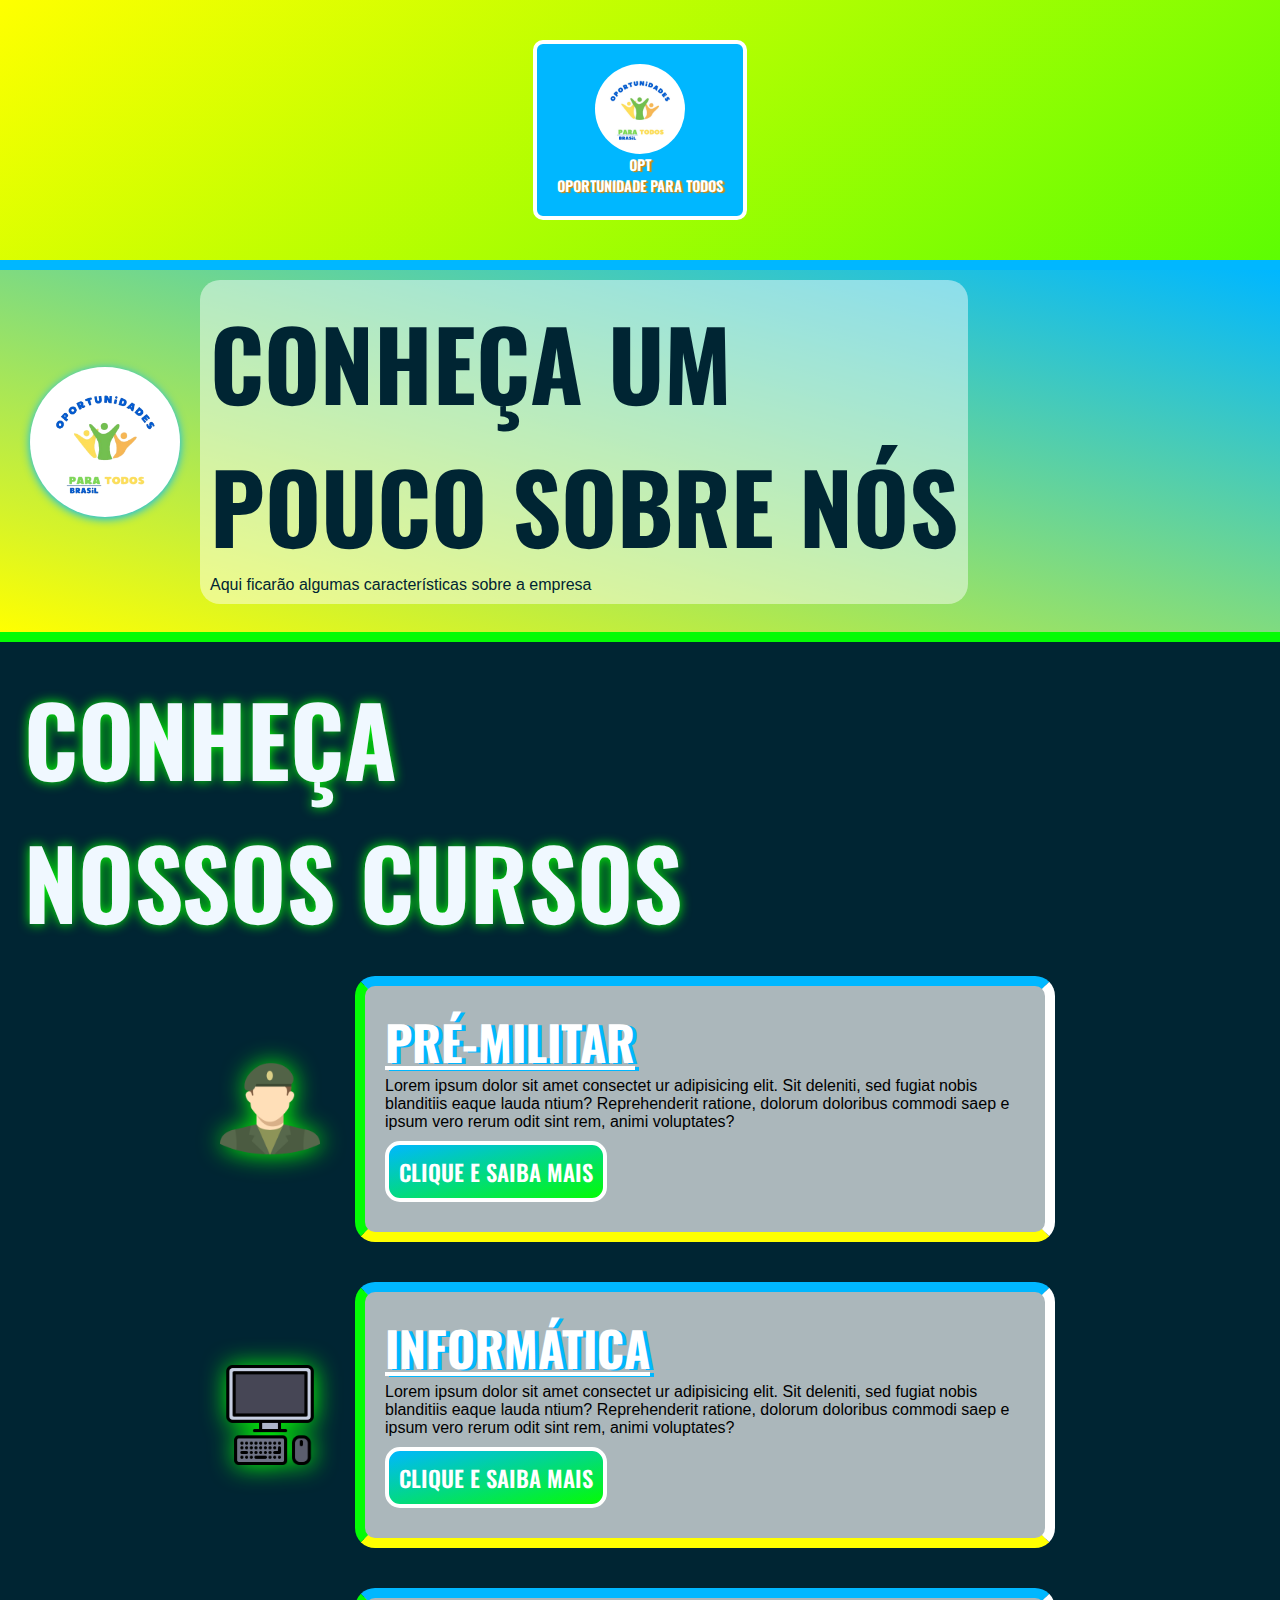
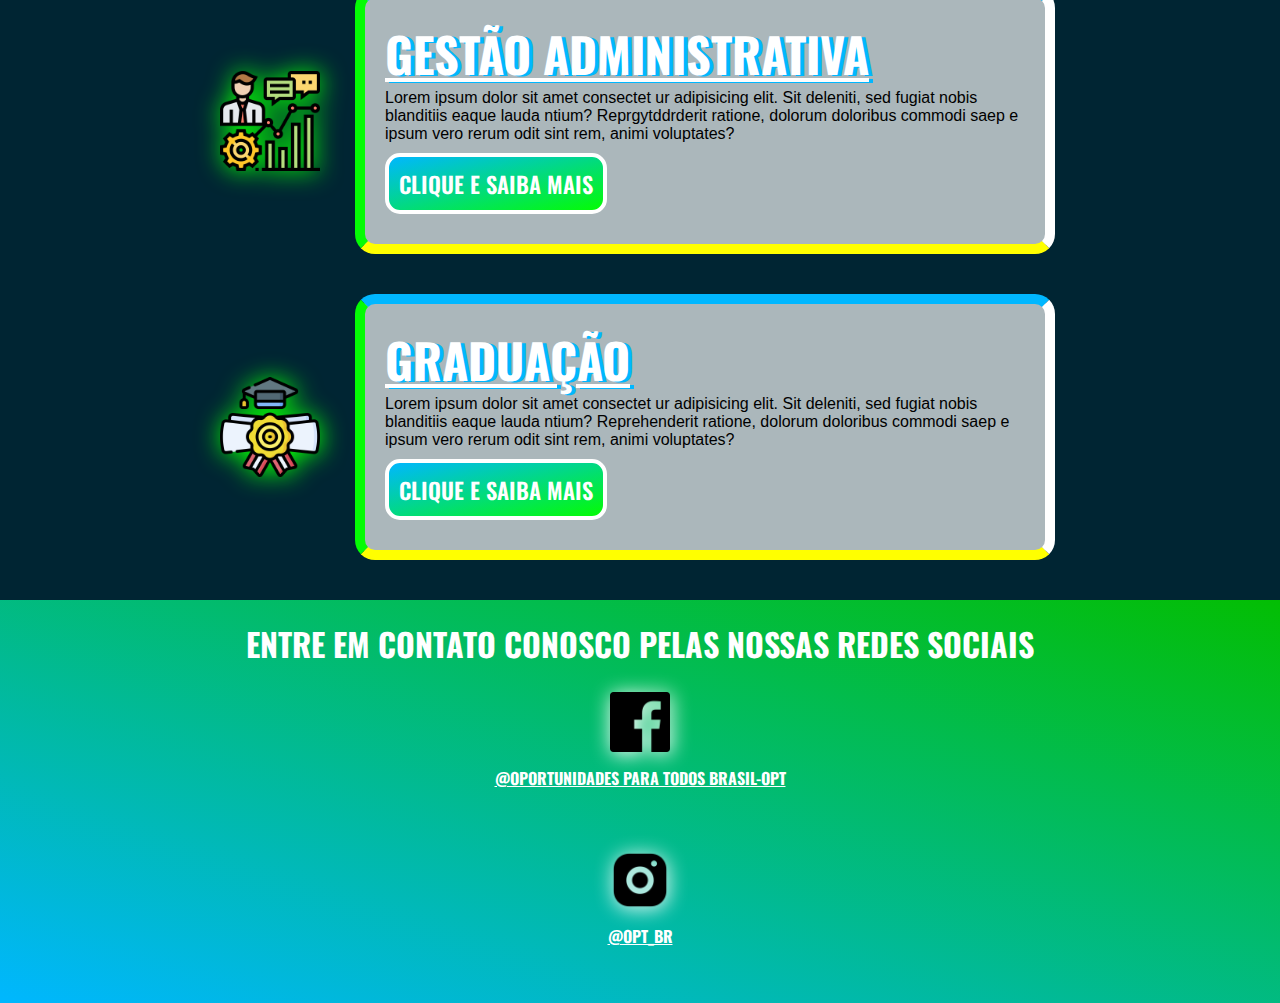
<file: index.html>
<!DOCTYPE html>
<html lang="en">
<head>
    <meta charset="UTF-8">
    <meta name="viewport" content="width=device-width, initial-scale=1.0">
    <meta name="description" content="Oportunidades Para Todos Brasil">
    <meta name="robots" content="index,follow">
    <meta name="keywords" content="OPT, Oportunidades Para Todos, oportunidades, Brasil">
    <link rel="stylesheet" href="style.css">
      <link rel="icon" href="./img/icons/logo.jpeg">
    <title>Oportunidades Para Todos</title>
    <style>
        @import url('https://fonts.googleapis.com/css2?family=Kanit:ital,wght@0,100;0,200;0,400;0,500;1,100;1,300;1,400&family=Oswald:wght@300;500;600;700&family=Roboto+Condensed:ital,wght@0,500;1,400&display=swap');
      </style>
</head>
<body>
    <header>
        <section >
            <figure>
                <img src="./img/icons/logo.jpeg" alt="logo" srcset="" width="90px">
                <figcaption>
                    <h1>OPT</h1>
                    <h3>Oportunidade Para Todos</h3>
                </figcaption>
            </figure>
        </section>
    </header>
    <main>
        <section class="section-01">
            <figure class="sobre-empresa">
                <img src="./img/icons/img-remove.png" alt="">
            <figcaption>
                <h1 class="titulo">Conheça um <br> pouco sobre nós</h1>
                <p>Aqui ficarão algumas características sobre a empresa</p>
            </figcaption>
        </figure>
        <br>
        </section>
             
        <section class="cursos">

            <div class="div-cursos">
                <h1>Conheça <br> nossos cursos</h1>
            </div>
            
            
          <figure class="militar-curso">
                <img src="./img/cursos/militar.png" alt="">
            <figcaption class="curso-figcaption">
                <p><span>Pré-Militar</span><br>
                    Lorem ipsum dolor sit amet consectet
                    ur adipisicing elit. Sit deleniti, sed
                     fugiat nobis blanditiis eaque lauda
                     ntium? Reprehenderit ratione, dolorum doloribus commodi saep
                    e ipsum vero rerum odit sint rem, animi voluptates?</p>
                    <a href="https://wa.me/552132176621" target="_blank"><button>clique e saiba mais</button></a>
            </figcaption>
          </figure>
          <figure class="informatica-curso">
            <img src="./img/cursos/informatica.png" alt="">
            <figcaption class="curso-figcaption">
                <p><span>Informática</span><br>
                    Lorem ipsum dolor sit amet consectet
                    ur adipisicing elit. Sit deleniti, sed
                     fugiat nobis blanditiis eaque lauda
                     ntium? Reprehenderit ratione, dolorum doloribus commodi saep
                    e ipsum vero rerum odit sint rem, animi voluptates?</p>
                    <a href="https://wa.me/552132176621" target="_blank"><button>clique e saiba mais</button></a>
            </figcaption>
          </figure>
          <figure class="adm-curso">
            <img src="./img/cursos/gestao.png" alt="">
            <figcaption class="curso-figcaption">
                <p><span>Gestão Administrativa</span><br>
                    Lorem ipsum dolor sit amet consectet
                    ur adipisicing elit. Sit deleniti, sed
                     fugiat nobis blanditiis eaque lauda
                     ntium? Reprgytddrderit ratione, dolorum doloribus commodi saep
                    e ipsum vero rerum odit sint rem, animi voluptates?</p>
                    <a href="https://wa.me/552132176621" target="_blank"><button>clique e saiba mais</button></a>
            </figcaption>
          </figure>
          <figure class="graduado-curso">
            <img src="./img/cursos/bolsa-de-estudo.png" alt="">
            <figcaption class="curso-figcaption">
                <p><span>Graduação</span><br>
                    Lorem ipsum dolor sit amet consectet
                    ur adipisicing elit. Sit deleniti, sed
                     fugiat nobis blanditiis eaque lauda
                     ntium? Reprehenderit ratione, dolorum doloribus commodi saep
                    e ipsum vero rerum odit sint rem, animi voluptates?</p>
                    <a href="https://wa.me/552132176621" target="_blank"><button>clique e saiba mais</button></a>
                </figcaption>
          </figure>
        </section>
    </main>
    <footer>
        <h2>Entre em contato conosco pelas Nossas redes sociais</h2>
        <figure>
           <a href="https://www.facebook.com/profile.php?id=61553648563671&mibextid=ZbWKwL" target="_blank"><img src="./img/icons/facebook.png" alt="Logo facebook"></a>
            <figcaption>@Oportunidades Para Todos Brasil-OPT</figcaption>
        </figure>
        <figure>
            <a href="https://www.instagram.com/invites/contact/?i=plpn97blodag&utm_content=sz12ag6" target="_blank"><img src="./img/icons/instagram.png" alt="Logo Instagram"></a>
            <figcaption>@opt_br</figcaption>
        </figure>
    </footer>
</body>
</html>
</file>
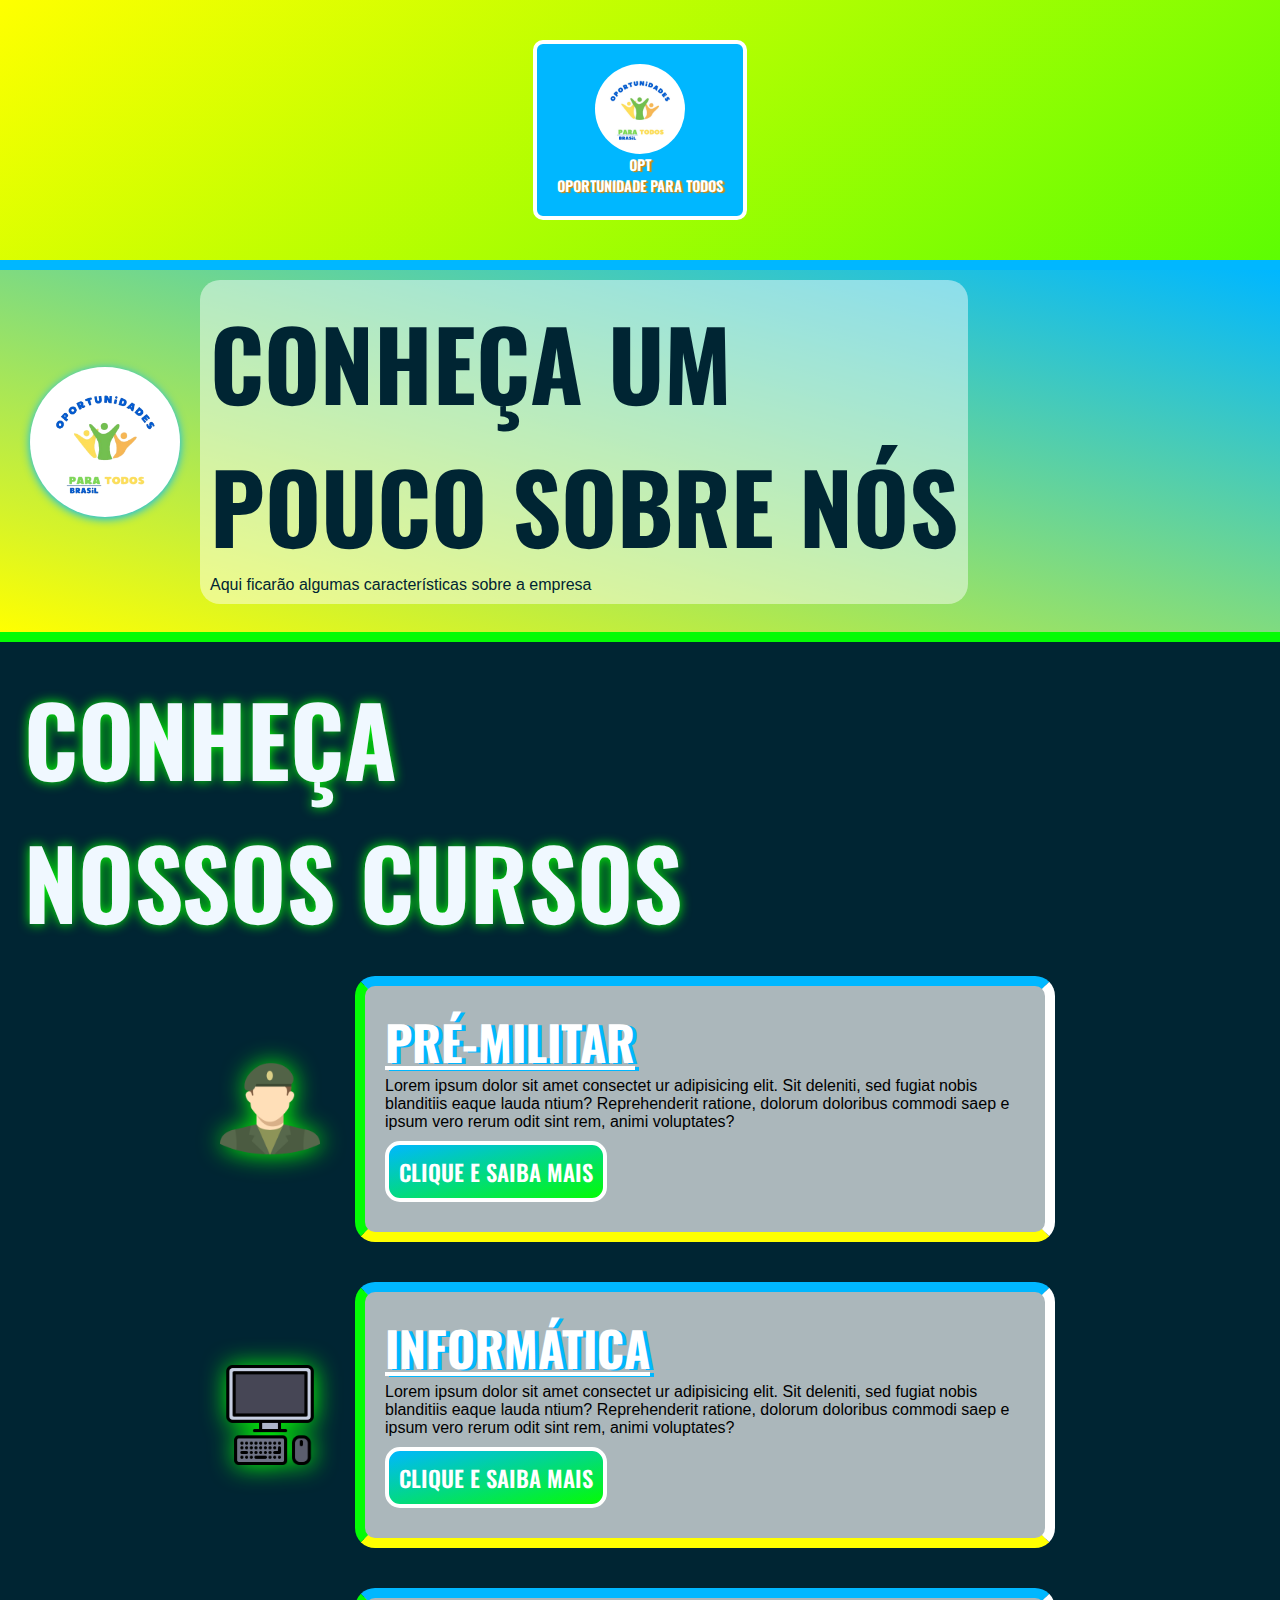
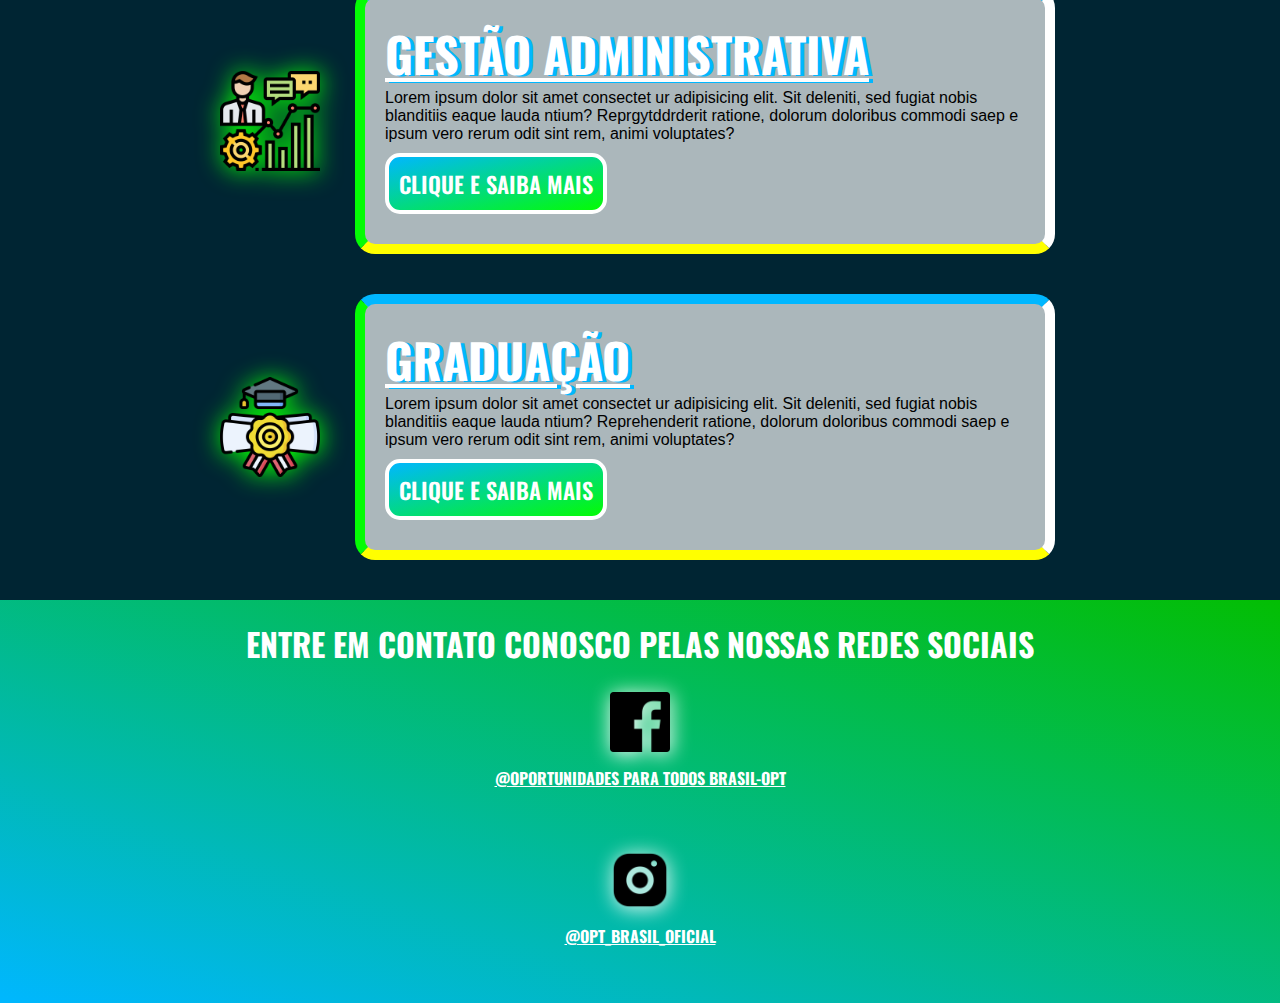
<file: site matias/index.html>
<!DOCTYPE html>
<html lang="en">
<head>
    <meta charset="UTF-8">
    <meta name="viewport" content="width=device-width, initial-scale=1.0">
    <meta name="description" content="Oportunidades Para Todos Brasil">
    <meta name="robots" content="index,follow">
    <meta name="keywords" content="OPT, Oportunidades Para Todos, oportunidades, Brasil">
    <link rel="stylesheet" href="style.css">
      <link rel="icon" href="./img/icons/logo.jpeg">
    <title>Oportunidades Para Todos</title>
    <style>
        @import url('https://fonts.googleapis.com/css2?family=Kanit:ital,wght@0,100;0,200;0,400;0,500;1,100;1,300;1,400&family=Oswald:wght@300;500;600;700&family=Roboto+Condensed:ital,wght@0,500;1,400&display=swap');
      </style>
</head>
<body>
    <header>
        <section >
            <figure>
                <img src="./img/icons/logo.jpeg" alt="logo" srcset="" width="90px">
                <figcaption>
                    <h1>OPT</h1>
                    <h3>Oportunidade Para Todos</h3>
                </figcaption>
            </figure>
        </section>
    </header>
    <main>
        <section class="section-01">
            <figure class="sobre-empresa">
                <img src="./img/icons/img-remove.png" alt="">
            <figcaption>
                <h1 class="titulo">Conheça um <br> pouco sobre nós</h1>
                <p>Aqui ficarão algumas características sobre a empresa</p>
            </figcaption>
        </figure>
        <br>
        </section>
             
        <section class="cursos">

            <div class="div-cursos">
                <h1>Conheça <br> nossos cursos</h1>
            </div>
            
            
          <figure class="militar-curso">
                <img src="./img/cursos/militar.png" alt="">
            <figcaption class="curso-figcaption">
                <p><span>Pré-Militar</span><br>
                    Lorem ipsum dolor sit amet consectet
                    ur adipisicing elit. Sit deleniti, sed
                     fugiat nobis blanditiis eaque lauda
                     ntium? Reprehenderit ratione, dolorum doloribus commodi saep
                    e ipsum vero rerum odit sint rem, animi voluptates?</p>
                    <a href="https://wa.me/552132176621" target="_blank"><button>clique e saiba mais</button></a>
            </figcaption>
          </figure>
          <figure class="informatica-curso">
            <img src="./img/cursos/informatica.png" alt="">
            <figcaption class="curso-figcaption">
                <p><span>Informática</span><br>
                    Lorem ipsum dolor sit amet consectet
                    ur adipisicing elit. Sit deleniti, sed
                     fugiat nobis blanditiis eaque lauda
                     ntium? Reprehenderit ratione, dolorum doloribus commodi saep
                    e ipsum vero rerum odit sint rem, animi voluptates?</p>
                    <a href="https://wa.me/552132176621" target="_blank"><button>clique e saiba mais</button></a>
            </figcaption>
          </figure>
          <figure class="adm-curso">
            <img src="./img/cursos/gestao.png" alt="">
            <figcaption class="curso-figcaption">
                <p><span>Gestão Administrativa</span><br>
                    Lorem ipsum dolor sit amet consectet
                    ur adipisicing elit. Sit deleniti, sed
                     fugiat nobis blanditiis eaque lauda
                     ntium? Reprgytddrderit ratione, dolorum doloribus commodi saep
                    e ipsum vero rerum odit sint rem, animi voluptates?</p>
                    <a href="https://wa.me/552132176621" target="_blank"><button>clique e saiba mais</button></a>
            </figcaption>
          </figure>
          <figure class="graduado-curso">
            <img src="./img/cursos/bolsa-de-estudo.png" alt="">
            <figcaption class="curso-figcaption">
                <p><span>Graduação</span><br>
                    Lorem ipsum dolor sit amet consectet
                    ur adipisicing elit. Sit deleniti, sed
                     fugiat nobis blanditiis eaque lauda
                     ntium? Reprehenderit ratione, dolorum doloribus commodi saep
                    e ipsum vero rerum odit sint rem, animi voluptates?</p>
                    <a href="https://wa.me/552132176621" target="_blank"><button>clique e saiba mais</button></a>
                </figcaption>
          </figure>
        </section>
    </main>
    <footer>
        <h2>Entre em contato conosco pelas Nossas redes sociais</h2>
        <figure>
           <a href="https://www.facebook.com/profile.php?id=61553648563671&mibextid=ZbWKwL" target="_blank"><img src="./img/icons/facebook.png" alt="Logo facebook"></a>
            <figcaption>@Oportunidades Para Todos Brasil-OPT</figcaption>
        </figure>
        <figure>
            <a href="https://instagram.com/opt_brasil_oficial?igshid=YzAwZjE1ZTI0Zg==" target="_blank"><img src="./img/icons/instagram.png" alt="Logo Instagram"></a>
            <figcaption>@opt_brasil_oficial</figcaption>
        </figure>
    </footer>
</body>
</html>
</file>
<file: style.css>
/*criar variáveis*/
    :root{
    --azul:rgb(0, 183, 255);
    --azul-dark: rgb(0, 37, 51);
    --verde: rgb(4, 252, 4);
    --verde-dark:  rgb(3, 190, 3);
    --verde-transparente: rgba(0, 255, 0, 0.24);
    --azul-transparente: rgba(0, 183, 255, 0.37);
    --branco: white;
    --amarelo: yellow;
    --laranja: #f7b755;
    --laranja-dark:#dd8705;
    }

    *{
    margin: 0;
    font-family: 'Open Sans', sans-serif;
    }
    html, body{
    overflow-x: hidden;
    }
    body{
    background: linear-gradient(to bottom right, var(--amarelo),var(--verde)) fixed;
    }

    a{
    text-decoration: inherit;
    }

    a:link, a:visited {
    text-decoration: none;
    text-align: right;
    color: inherit;
    }


    header{
    padding: 20px;
    display: flex;
    flex-direction: column;
    justify-content: center;
    align-items: center;
    margin: 20px;
    }
    header figure{
    background: var(--azul);
    padding: 20px;
    display: flex;
    flex-direction: column;
    justify-content: center;
    align-items: center;
    text-align: center;
    border: 4px solid white;
    max-width: auto;
    max-height: auto;
    border-radius: 10px;
    }
    header img{
    border-radius: 50%;
    }
    header figcaption{
    font-weight: 900;
    }
    header h1, h3{
    font-size: 0.9rem;
    font-family: 'Oswald', sans-serif;
    text-transform: uppercase;
    text-shadow: 2px 1px 1px var(--laranja-dark);
    color: var(--branco);
    font-weight: 900;
    }
    .section-01{
    padding: 10px;
    background: linear-gradient(to top right,var(--amarelo),var(--azul));
    border-top: 10px solid var(--azul);
    border-bottom: 10px solid var(--verde);
    }
    .titulo{
    font-size: 6rem;
    color: var(--azul-dark);
    text-transform: uppercase;
    font-weight: 900;
    font-family: 'Oswald', sans-serif;
    }
    .sobre-empresa{
    display: flex;
    flex-direction: row;
    flex-wrap: wrap;
    align-items: center;
    }
    .sobre-empresa figcaption{
    padding: 10px;
    color: var(--azul-dark);
    background-color: rgba(255, 255, 255, 0.473);
    max-width: 20px auto;
    border-radius: 20px;
    }
    .sobre-empresa img{
    width: 150px;
    margin: 20px;
    background: var(--branco);
    filter: drop-shadow(0px 2px 5px var(--azul));
    border-radius: 50%;
    }
    button{
    padding: 10px;
    font-size: 1.4rem;
    font-weight: 600;
    background: linear-gradient(to top left, var(--verde), var(--azul));
    margin: 10px auto;
    font-family: 'Oswald', sans-serif;
    border-radius: 15px;
    text-align: center;
    color: var(--branco);
    border: 4px solid var(--branco);
    text-transform: uppercase;
    }
    button:hover{
    scale: 1.08;
    filter: drop-shadow(1px 1px 8px var(--verde-dark));
    transition: 0.5s;
    cursor: pointer;
    background: var(--azul-dark);
    }
    .cursos{ /*seção para os cursos*/
    display: flex;
    flex-direction: column;
    padding: 20px;
    background: var(--azul-dark);
    }

    .cursos h1{
    color: aliceblue;
    font-size: 6rem;
    text-transform: uppercase;
    font-family: 'Oswald', sans-serif;
    padding: 4px;
    filter: drop-shadow(0px 0px 6px var(--verde));
    }
    .cursos img{
    margin: 15px;
    width: 100px;
    filter: drop-shadow(1px 1px 12px var(--verde));
    }
    .cursos figure{
    display: flex;
    align-items: center;
    flex-direction: row;
    flex-wrap: wrap;
    justify-content: center;
    }
    .curso-figcaption{
    margin: 20px;
    font-size: 1rem;
    padding: 20px;
    width: 50vw;
    background-color: rgba(255, 255, 255, 0.671);;
    border-bottom: 10px solid var(--amarelo);
    border-top: 10px solid var(--azul);
    border-left: 10px solid var(--verde);
    border-right: 10px solid var(--branco);
    border-radius: 20px;
    font-weight: 500;
    font-family: 'Oswald', sans-serif;
    }
    .cursos figcaption span{
    font-size: 3rem;
    text-transform: uppercase;
    text-decoration: underline;
    font-family: 'Oswald', sans-serif;
    text-shadow: 4px 1px 0px var(--azul);
    color: var(--branco);
    font-weight: 900;
    }
    footer{
    background: linear-gradient(to bottom left,var(--verde-dark), var(--azul));
    display: flex;
    justify-content: center;
    align-items: center;
    flex-direction: column;
    flex-wrap: wrap;
    padding: 20px;
    }
    footer h2{
    font-family: 'Oswald', sans-serif;
    text-transform: uppercase;
    color: var(--branco);
    font-weight: 800;
    font-size: 2rem;
    }
    footer figure{
    margin: 25px;
    display: flex;
    justify-content: center;
    align-items: center;
    flex-direction: column;
    flex-wrap: wrap;
    font-size: 1rem;
    }
    footer figure img{
    width: 60px;
    filter: drop-shadow(1px 2px 10px var(--branco));
    }
    footer figure img:hover{
    scale: 1.3;
    transition: 0.8s;
    }
    footer figcaption{
    padding: 10px;
    font-family: 'Oswald', sans-serif;
    text-transform: uppercase;
    color: var(--branco);
    font-weight: 900;
    text-align: center;
    text-decoration: underline;
    }

    @media(orientation: portrait){
    .titulo{
    font-size: 3.5rem;
    }
    .cursos h1{
    font-size: 4rem;
    }

    .cursos figcaption span{
    font-size: 2rem;
    }

    .curso-figcaption{
    width: auto;
    font-size: 1rem;
    }
    button:hover{
    scale: none;
    filter: none;
    transition: none;
    background: linear-gradient(to top left, var(--verde), var(--azul));
    }
    footer figure img:hover{
    scale: none;
    transition: none;
    }
    }
    @media(orientation:landscape) and (min-width: 750px) and (max-width:1000px) {
    .curso-figcaption{
    width: auto;
    }

    }

    @media(orientation:landscape) and (max-width: 1024px){
    button:hover{
    scale: none;
    filter: none;
    transition: none;
    cursor: inherit;
    background: linear-gradient(to top left, var(--verde), var(--azul));
    }
    footer figure img:hover{
    scale: none;
    transition: none;
    background: none;
    }
    }
</file>
<file: site matias/style.css>
/*criar variáveis*/
    :root{
    --azul:rgb(0, 183, 255);
    --azul-dark: rgb(0, 37, 51);
    --verde: rgb(4, 252, 4);
    --verde-dark:  rgb(3, 190, 3);
    --verde-transparente: rgba(0, 255, 0, 0.24);
    --azul-transparente: rgba(0, 183, 255, 0.37);
    --branco: white;
    --amarelo: yellow;
    --laranja: #f7b755;
    --laranja-dark:#dd8705;
    }

    *{
    margin: 0;
    font-family: 'Open Sans', sans-serif;
    }
    html, body{
    overflow-x: hidden;
    }
    body{
    background: linear-gradient(to bottom right, var(--amarelo),var(--verde)) fixed;
    }

    a{
    text-decoration: inherit;
    }

    a:link, a:visited {
    text-decoration: none;
    text-align: right;
    color: inherit;
    }


    header{
    padding: 20px;
    display: flex;
    flex-direction: column;
    justify-content: center;
    align-items: center;
    margin: 20px;
    }
    header figure{
    background: var(--azul);
    padding: 20px;
    display: flex;
    flex-direction: column;
    justify-content: center;
    align-items: center;
    text-align: center;
    border: 4px solid white;
    max-width: auto;
    max-height: auto;
    border-radius: 10px;
    }
    header img{
    border-radius: 50%;
    }
    header figcaption{
    font-weight: 900;
    }
    header h1, h3{
    font-size: 0.9rem;
    font-family: 'Oswald', sans-serif;
    text-transform: uppercase;
    text-shadow: 2px 1px 1px var(--laranja-dark);
    color: var(--branco);
    font-weight: 900;
    }
    .section-01{
    padding: 10px;
    background: linear-gradient(to top right,var(--amarelo),var(--azul));
    border-top: 10px solid var(--azul);
    border-bottom: 10px solid var(--verde);
    }
    .titulo{
    font-size: 6rem;
    color: var(--azul-dark);
    text-transform: uppercase;
    font-weight: 900;
    font-family: 'Oswald', sans-serif;
    }
    .sobre-empresa{
    display: flex;
    flex-direction: row;
    flex-wrap: wrap;
    align-items: center;
    }
    .sobre-empresa figcaption{
    padding: 10px;
    color: var(--azul-dark);
    background-color: rgba(255, 255, 255, 0.473);
    max-width: 20px auto;
    border-radius: 20px;
    }
    .sobre-empresa img{
    width: 150px;
    margin: 20px;
    background: var(--branco);
    filter: drop-shadow(0px 2px 5px var(--azul));
    border-radius: 50%;
    }
    button{
    padding: 10px;
    font-size: 1.4rem;
    font-weight: 600;
    background: linear-gradient(to top left, var(--verde), var(--azul));
    margin: 10px auto;
    font-family: 'Oswald', sans-serif;
    border-radius: 15px;
    text-align: center;
    color: var(--branco);
    border: 4px solid var(--branco);
    text-transform: uppercase;
    }
    button:hover{
    scale: 1.08;
    filter: drop-shadow(1px 1px 8px var(--verde-dark));
    transition: 0.5s;
    cursor: pointer;
    background: var(--azul-dark);
    }
    .cursos{ /*seção para os cursos*/
    display: flex;
    flex-direction: column;
    padding: 20px;
    background: var(--azul-dark);
    }

    .cursos h1{
    color: aliceblue;
    font-size: 6rem;
    text-transform: uppercase;
    font-family: 'Oswald', sans-serif;
    padding: 4px;
    filter: drop-shadow(0px 0px 6px var(--verde));
    }
    .cursos img{
    margin: 15px;
    width: 100px;
    filter: drop-shadow(1px 1px 12px var(--verde));
    }
    .cursos figure{
    display: flex;
    align-items: center;
    flex-direction: row;
    flex-wrap: wrap;
    justify-content: center;
    }
    .curso-figcaption{
    margin: 20px;
    font-size: 1rem;
    padding: 20px;
    width: 50vw;
    background-color: rgba(255, 255, 255, 0.671);;
    border-bottom: 10px solid var(--amarelo);
    border-top: 10px solid var(--azul);
    border-left: 10px solid var(--verde);
    border-right: 10px solid var(--branco);
    border-radius: 20px;
    font-weight: 500;
    font-family: 'Oswald', sans-serif;
    }
    .cursos figcaption span{
    font-size: 3rem;
    text-transform: uppercase;
    text-decoration: underline;
    font-family: 'Oswald', sans-serif;
    text-shadow: 4px 1px 0px var(--azul);
    color: var(--branco);
    font-weight: 900;
    }
    footer{
    background: linear-gradient(to bottom left,var(--verde-dark), var(--azul));
    display: flex;
    justify-content: center;
    align-items: center;
    flex-direction: column;
    flex-wrap: wrap;
    padding: 20px;
    }
    footer h2{
    font-family: 'Oswald', sans-serif;
    text-transform: uppercase;
    color: var(--branco);
    font-weight: 800;
    font-size: 2rem;
    }
    footer figure{
    margin: 25px;
    display: flex;
    justify-content: center;
    align-items: center;
    flex-direction: column;
    flex-wrap: wrap;
    font-size: 1rem;
    }
    footer figure img{
    width: 60px;
    filter: drop-shadow(1px 2px 10px var(--branco));
    }
    footer figure img:hover{
    scale: 1.3;
    transition: 0.8s;
    }
    footer figcaption{
    padding: 10px;
    font-family: 'Oswald', sans-serif;
    text-transform: uppercase;
    color: var(--branco);
    font-weight: 900;
    text-align: center;
    text-decoration: underline;
    }

    @media(orientation: portrait){
    .titulo{
    font-size: 3.5rem;
    }
    .cursos h1{
    font-size: 4rem;
    }

    .cursos figcaption span{
    font-size: 2rem;
    }

    .curso-figcaption{
    width: auto;
    font-size: 1rem;
    }
    button:hover{
    scale: none;
    filter: none;
    transition: none;
    background: linear-gradient(to top left, var(--verde), var(--azul));
    }
    footer figure img:hover{
    scale: none;
    transition: none;
    }
    }
    @media(orientation:landscape) and (min-width: 750px) and (max-width:1000px) {
    .curso-figcaption{
    width: auto;
    }

    }

    @media(orientation:landscape) and (max-width: 1024px){
    button:hover{
    scale: none;
    filter: none;
    transition: none;
    cursor: inherit;
    background: linear-gradient(to top left, var(--verde), var(--azul));
    }
    footer figure img:hover{
    scale: none;
    transition: none;
    background: none;
    }
    }
</file>
